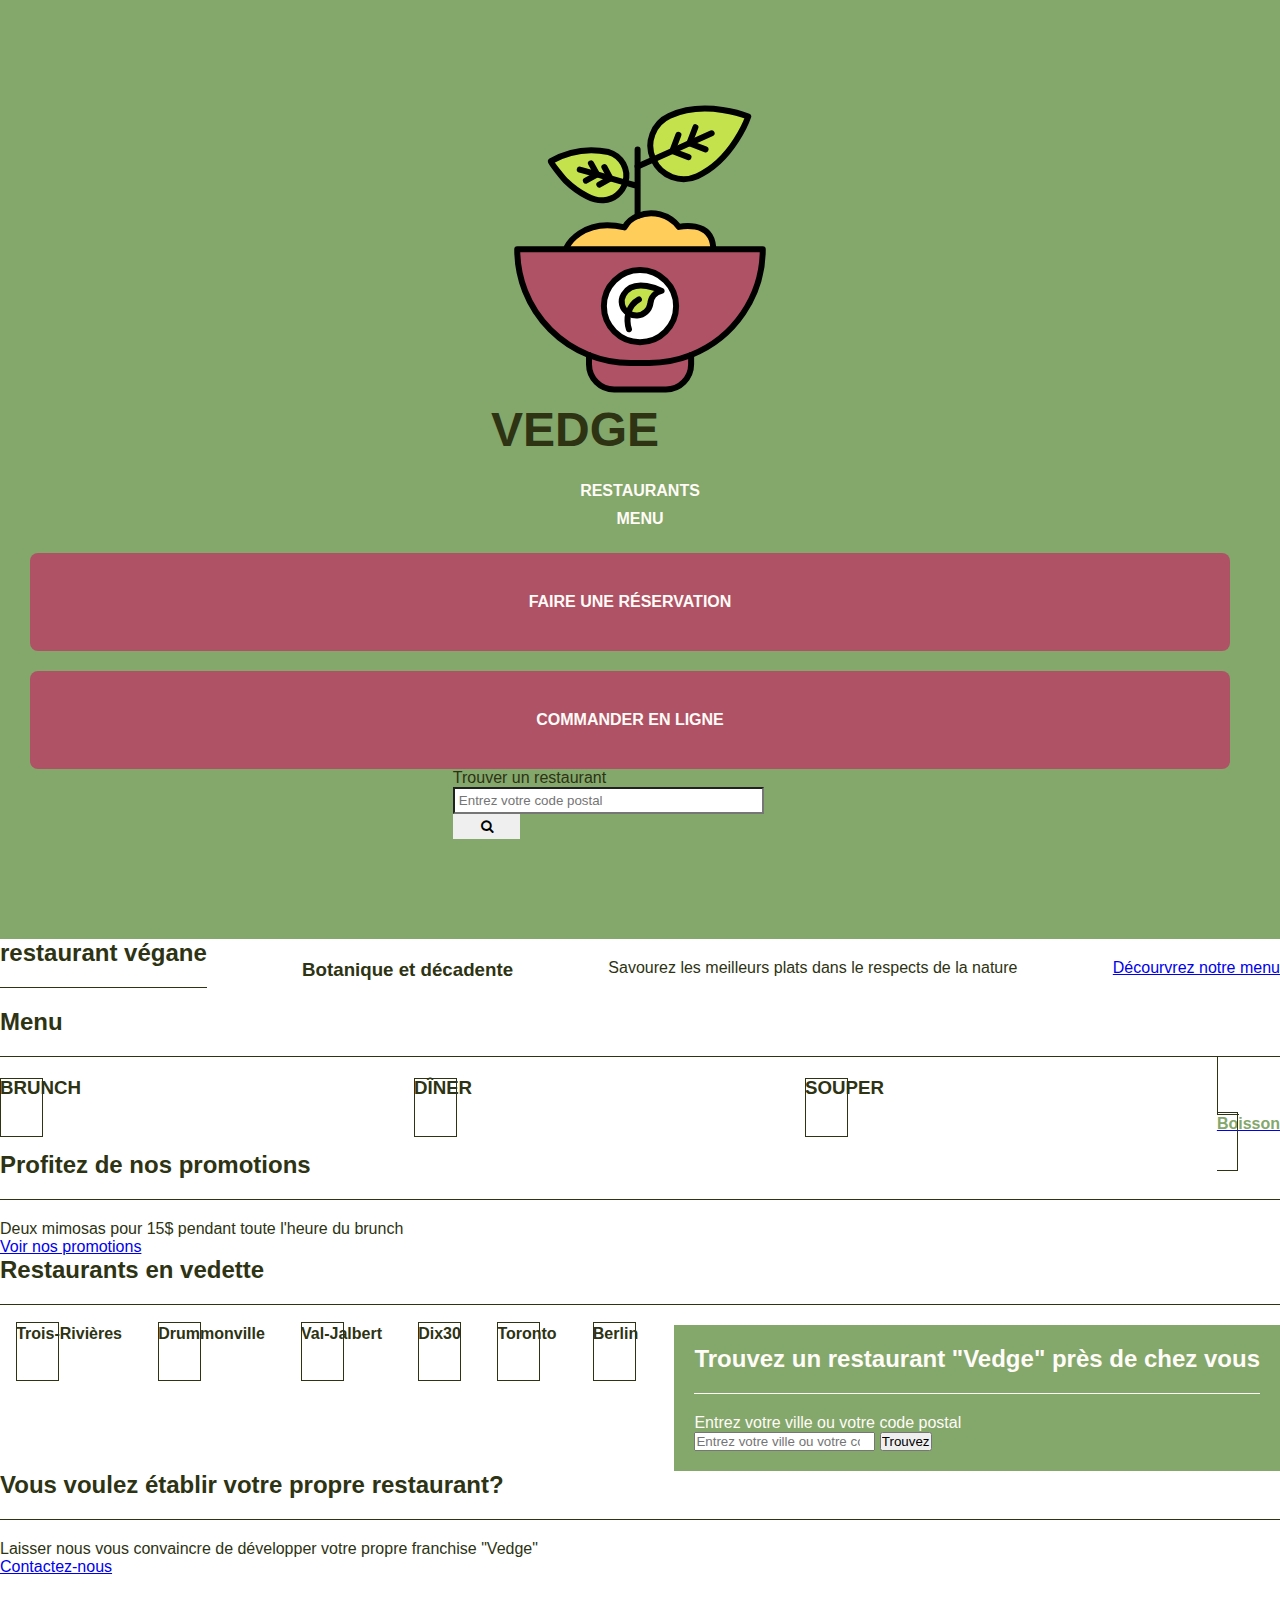
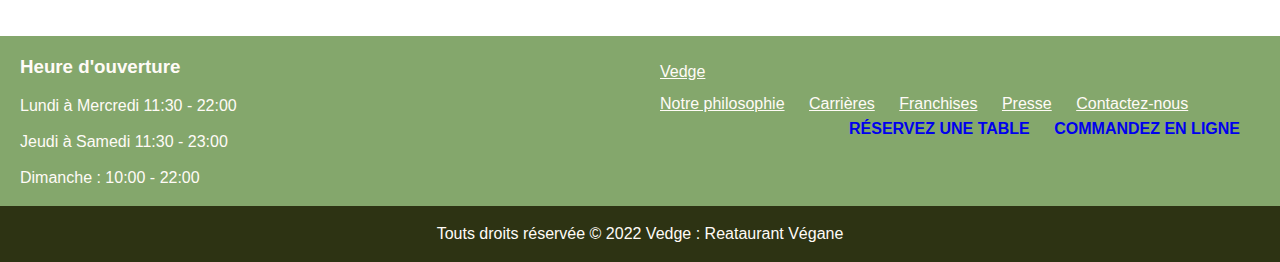
<file: index.html>
<!DOCTYPE html>
<html lang="fr">
  <head>
    <meta charset="UTF-8">
    <meta name="viewport" content="width=device-width, initial-scale=1.0">
    <link rel="shortcut icon" href="logo-vedge.ico" type="image/x-icon"> 
    <link rel="stylesheet" href="https://cdnjs.cloudflare.com/ajax/libs/font-awesome/4.7.0/css/font-awesome.min.css">
    <link rel="stylesheet" href="assets/css/main.css">
    <link rel="stylesheet" href="assets/css/mediaqueries.css">
    <title>Vedge : Restaurant Végane</title>
  </head>
  <body>
    <header>
    <!-- navigation =================================================================================================-->
      <nav>
        <header>
          <a href="index.html"><img src="assets/image/logo-vedge.svg" alt="Logo du restaurant Vedge"></a>
          <h1>Vedge</h1>
        </header>
        <div class="sousMenu">
          <a  href="#">Restaurants</a>
          <div>
            <a href="#">Trois-Rivières</a>
            <a href="#">Drummondville</a>
            <a href="resto-valjalbert.html">Val-Jalbert</a>
            <a href="#">Dix30</a> 
            <a href="#">Toronto</a> 
            <a href="#">Berlin</a>
          </div>
        </div>
        <div class="sousMenu">
          <a  href="#">Menu</a>
          <div>
            <a href="#">Brunch</a>
            <a href="#">Dîner</a>
            <a href="#">Souper</a>
            <a href="#">Boisson</a> 
          </div>
        </div>
        <a class="callToAction"  href="#">Faire une réservation</a>
        <a class="callToAction" href="#">Commander en ligne</a>
        <form class="formNav">
          <label for="search">Trouver un restaurant</label>
          <input type="text" id="search" placeholder="Entrez votre code postal">
          <button type="submit"><i class="fa fa-search"></i></button>
        </form>
      </nav>
   </header>
   <main>
      <!-- section 1 : Photo d'accueil==================================================================-->
      <section class="bgImg">
        <div class="container">
            <h2>restaurant végane</h2>
            <h3>Botanique et décadente</h3>
            <p>Savourez les meilleurs plats dans le respects de la nature</p>
            <a href="#">Décourvrez notre menu</a>
        </div>
      </section>
      <!-- section 2 :(monajout) categorie de menu ======================================================-->
      <section>
        <h2>Menu</h2>
        <div class="container">
          <section class="cartegorie">
            <header>
              <h3>Brunch</h3>
            </header>
            <a href="#">
              <img src="[data-uri]" alt="Image">
            </a>
          </section>
          <section class="cartegorie">
            <header>
              <h3>Dîner</h3>
            </header>
            <a href="#">
              <img src="[data-uri]" alt="Image">
            </a>
          </section>
          <section class="cartegorie">
            <header>
              <h3>Souper</h3>
            </header>
            <a href="#">
              <img src="[data-uri]" alt="Image">
            </a>
          </section>
          <section class="cartegorie">
            <a href="#">
              <img src="[data-uri]" alt="Image">
              <h4>Boisson</h4>
            </a>
          </section>
        </div>
      </section>
    <!-- section 3 : promotion =========================================================================-->
    <section class="bgImg">
      <header>
        <h2>Profitez de nos promotions</h2>
      </header>
      <p>Deux mimosas pour 15$ pendant toute l'heure du brunch</p>
      <a href="#">Voir nos promotions</a>
    </section>
    <!-- section 4 : Restaurant vedette =================================================================-->
    <section>
      <header>
        <h2>Restaurants en vedette</h2>
      </header>
      <div class="container restoContainer">
        <div class="resto">
          <section class="cartegorie">
            <header>    
              <h4>Trois-Rivières</h4>
            </header>
            <a href="#">
              <img src="[data-uri]" alt="Image">
            </a>
          </section>
          <section class="cartegorie">
            <header>    
              <h4>Drummonville</h4>
            </header>
            <a href="#">
              <img src="[data-uri]" alt="Image">
            </a>
          </section>
          <section class="cartegorie">
            <header>    
              <h4>Val-Jalbert</h4>
            </header>
            <a href="#">
              <img src="[data-uri]" alt="Image">
            </a>
          </section>
          <section class="cartegorie">
            <header>    
              <h4>Dix30</h4>
            </header>
            <a href="#">
              <img src="[data-uri]" alt="Image">
            </a>
          </section>
          <section class="cartegorie">
            <header>    
              <h4>Toronto</h4>
            </header>
            <a href="#">
              <img src="[data-uri]" alt="Image">
            </a>
          </section>
          <section class="cartegorie">
            <header>    
              <h4>Berlin</h4>
            </header>
            <a href="#">
              <img src="[data-uri]" alt="Image">
            </a>
          </section>
        </div>
        <section class="map">
          <header>
            <h2>Trouvez un restaurant "Vedge" près de chez vous</h2>
          </header>
          <p>Entrez votre ville ou votre code postal</p>
          <form>
            <input type="search" placeholder="Entrez votre ville ou votre code postal">
            <input  type="submit" value="Trouvez">
          </form>
        </section>
      </div>
    </section>
    <!-- section 5 : initation franchise ==============================================-->
    <section class="bgImg">
      <header>
        <h2>Vous voulez établir votre propre restaurant?</h2>
      </header>
      <p>Laisser nous vous convaincre de développer votre propre franchise "Vedge"</p>
      <a href="#">Contactez-nous</a>
    </section>
  </main>
    <!-- FOOTER ========================================================================-->
    <footer>
      <div class="container">
        <div>
          <h3>Heure d'ouverture</h3>
          <p>Lundi à Mercredi 11:30 - 22:00</p>
          <p>Jeudi à Samedi 11:30 - 23:00</p>
          <p>Dimanche : 10:00 - 22:00</p>
        </div>
        <div>
          <a href="index.html"><span>Vedge</span></a>
          <a href="philisophie.html">Notre philosophie</a>
          <a href="#">Carrières</a>
          <a href="#">Franchises</a>
          <a href="#">Presse</a>
          <a href="#">Contactez-nous</a>
          <div>
            <a class="callToAction" href="#">Réservez une table</a>
            <a class="callToAction"  href="#">Commandez en ligne</a>
          </div>
        </div>
      </div>
      <div class="copyright">
        <p>Touts droits réservée &copy; 2022 Vedge : Reataurant Végane </p>
      </div>
    </footer>
  </body>
</html>
</file>
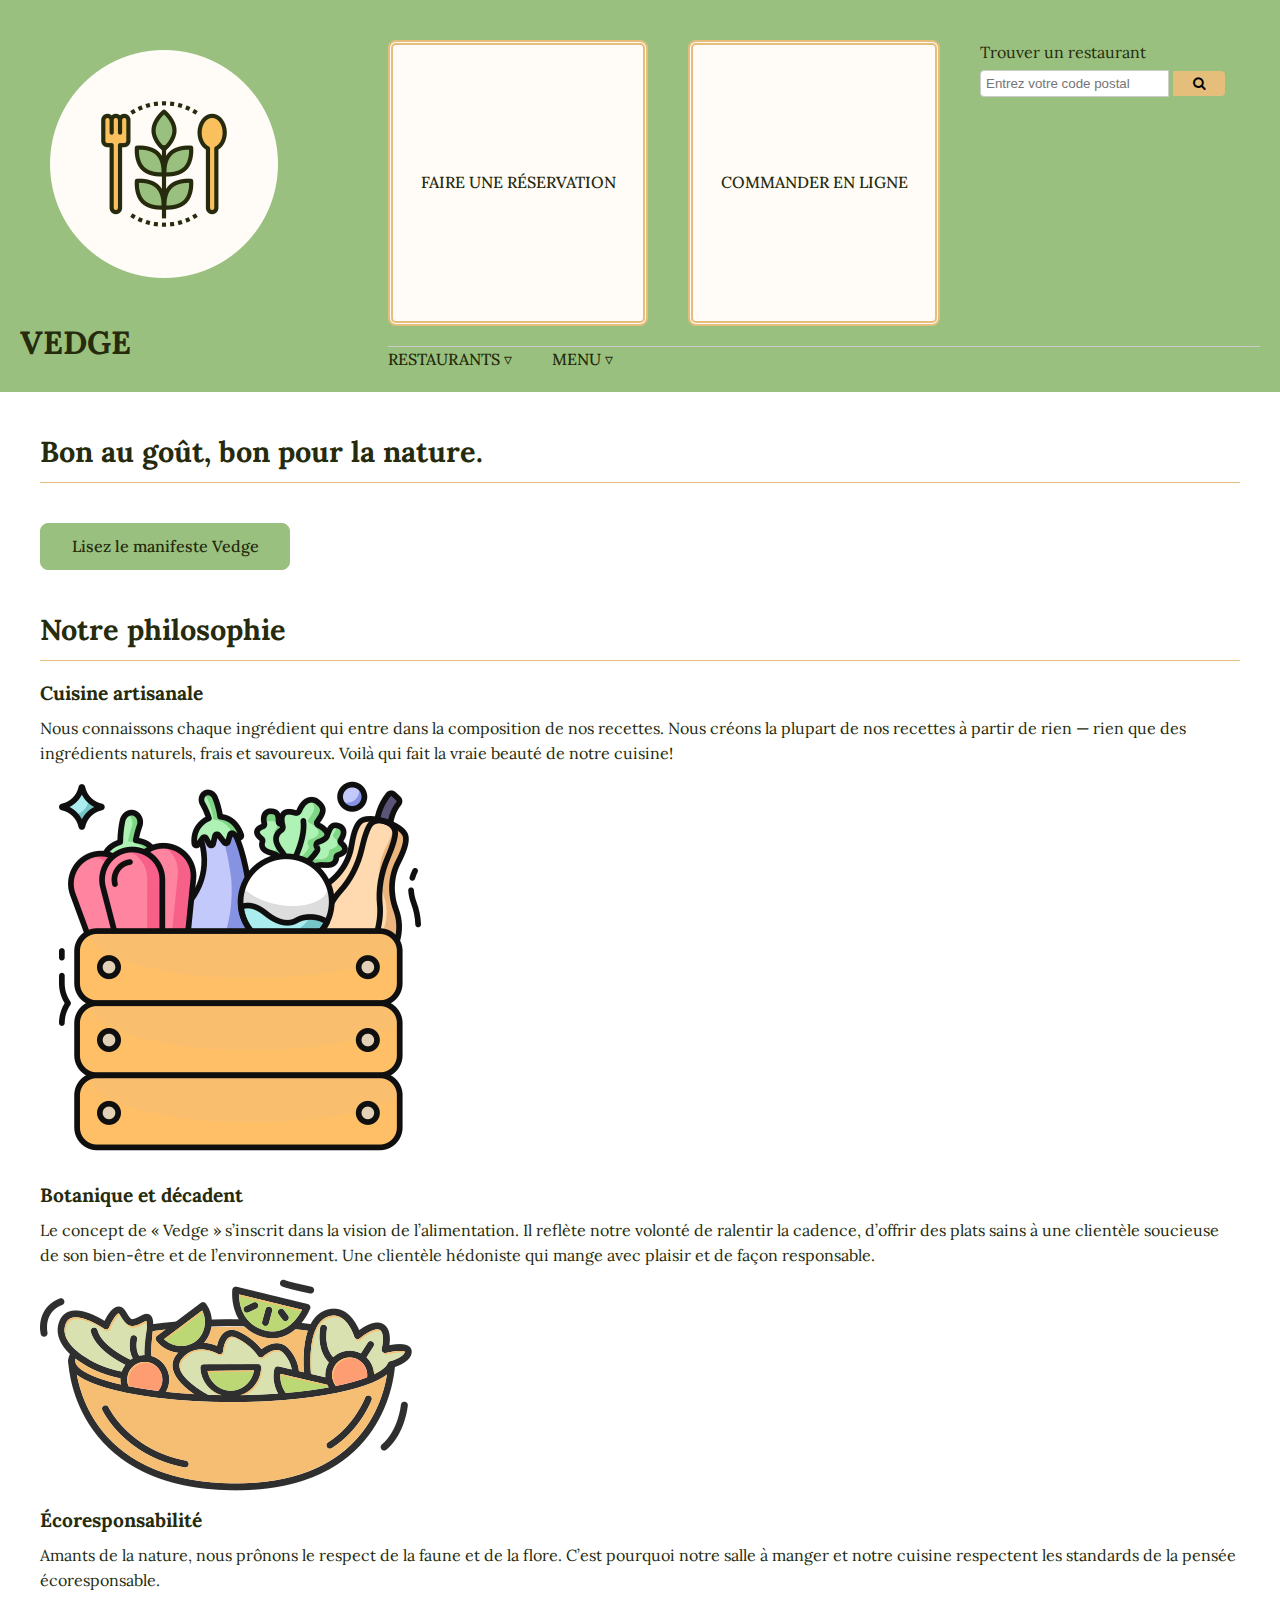
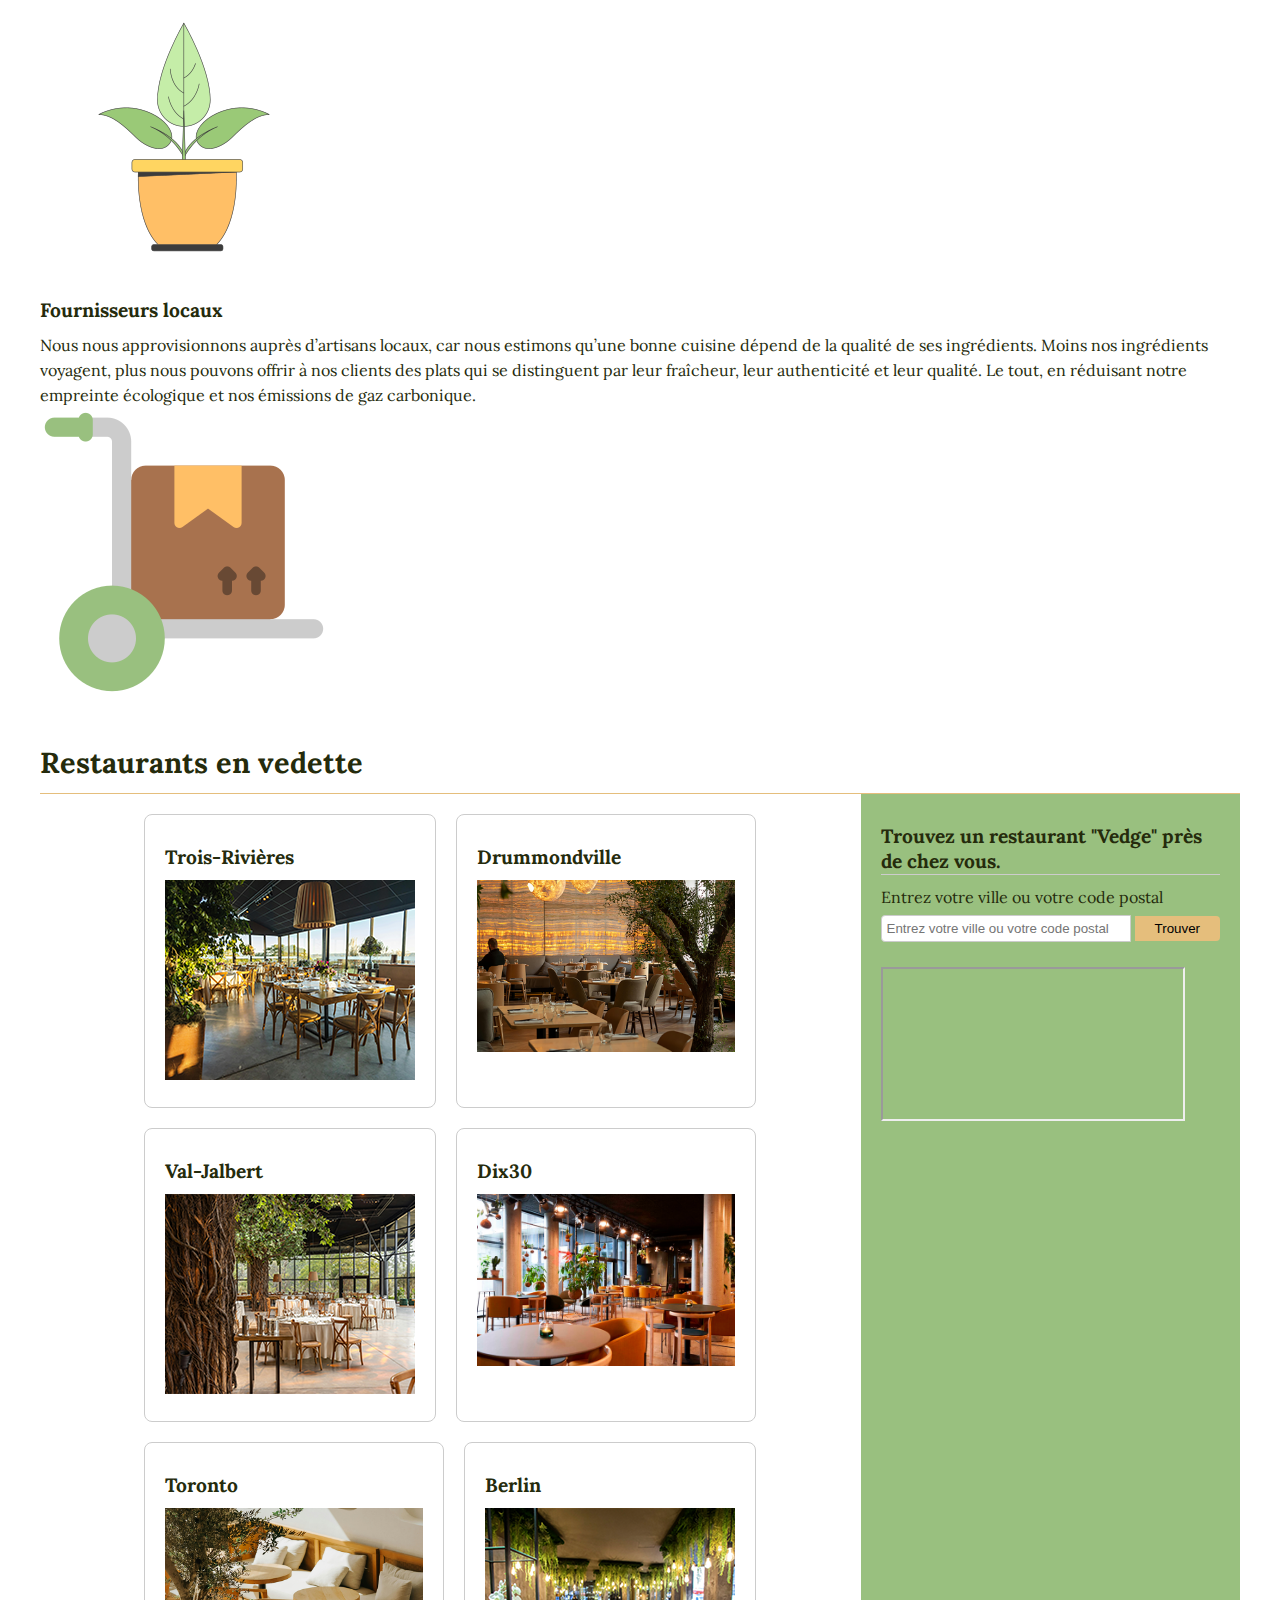
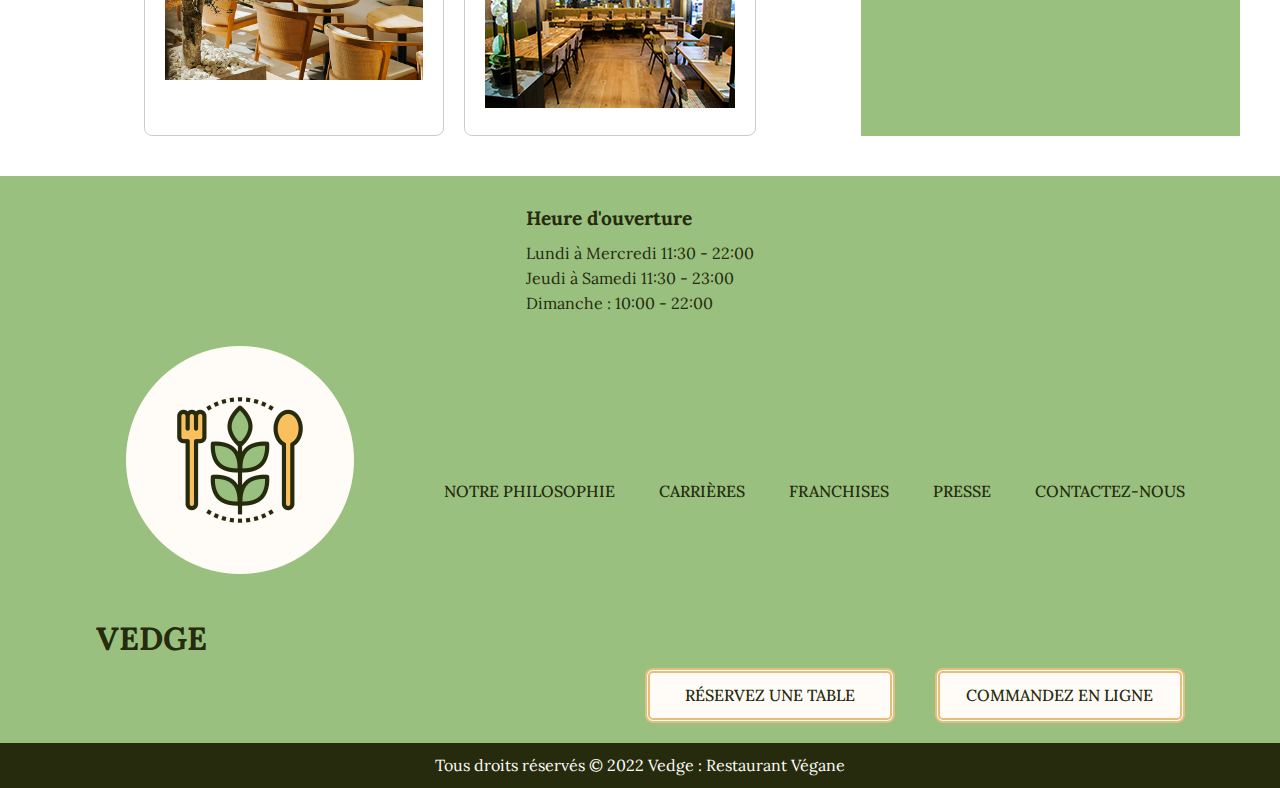
<file: notre-philosophie.html>
<!DOCTYPE html>
<html lang="fr">
  <head>
    <meta charset="UTF-8" />
    <meta name="viewport" content="width=device-width, initial-scale=1.0" />
    <meta name="description" content="Site internet du restaurant Vedge" />
    <meta
      name="keywords"
      content="restaurant, végane, végétalien, végétarien, vedge"
    />
    <meta name="author" content="Vedge" />
    <link rel="shortcut icon" href="logo.ico" type="image/x-icon" />
    <link
      rel="stylesheet"
      href="https://cdnjs.cloudflare.com/ajax/libs/font-awesome/4.7.0/css/font-awesome.min.css"
    />
    <link rel="preconnect" href="https://fonts.googleapis.com" />
    <link rel="preconnect" href="https://fonts.gstatic.com" crossorigin />
    <link
      href="https://fonts.googleapis.com/css2?family=Lora:ital,wght@0,400..700;1,400..700&display=swap"
      rel="stylesheet"
    />
    <link rel="stylesheet" href="assets/css/general.css" />
    <title>Notre philosophie: Restaurant Végane</title>
  </head>
  <body>
    <!-- navigation =================================================================================================-->
    <header class="entete">
      <a class="titre-logo" href="index.html">
        <img src="assets/image/logo-vedge.png" alt="Logo du restaurant Vedge" />
        <h1>Vedge</h1></a
      >
      <nav>
        <div class="menu-principal">
          <div class="sousMenu">
            <a href="#">Restaurants <span>&#9663;</span></a>
            <div>
              <a href="#">Trois-Rivières</a>
              <a href="#">Drummondville</a>
              <a href="./franchise-valJalbert.html">Val-Jalbert</a>
              <a href="#">Dix30</a>
              <a href="#">Toronto</a>
              <a href="#">Berlin</a>
            </div>
          </div>
          <div class="sousMenu">
            <a href="#">Menu <span>&#9663;</span></a>
            <div>
              <a href="#">Brunch</a>
              <a href="#">Dîner</a>
              <a href="#">Souper</a>
              <a href="#">Boisson</a>
            </div>
          </div>
        </div>
        <div class="entete-action">
          <a class="bouton-appelAction principal" href="#"
            >Faire une réservation</a
          >
          <a class="bouton-appelAction principal" href="#"
            >Commander en ligne</a
          >
          <form class="recherche" method="get">
            <label for="recherche">Trouver un restaurant</label>
            <div class="recherche-barre">
              <input
                name="recherche"
                type="text"
                id="recherche"
                placeholder="Entrez votre code postal"
              />
              <button type="submit">
                <span class="recherche-cache">trouver</span>
                <i class="fa fa-search"></i>
              </button>
            </div>
          </form>
        </div>
      </nav>
    </header>
    <main>
      <!-- section 1 : Accueil philosophie =================================================================-->
      <section class="fond-image fond-image-centre" id="fond-image-philosophie">
        <div class="boite">
          <header>
            <h2>Bon au goût, bon pour la nature.</h2>
          </header>
        </div>
        <a class="bouton-appelAction secondaire" href="#"
          >Lisez le manifeste Vedge</a
        >
      </section>
      <!-- section 2 : Notre Philosophie =================================================================-->
      <section class="article-colonne-conteneur">
        <header>
          <h2>Notre philosophie</h2>
        </header>
        <div class="article-centre-conteneur">
          <section>
            <header>
              <h3>Cuisine artisanale</h3>
            </header>
            <p>
              Nous connaissons chaque ingrédient qui entre dans la composition
              de nos recettes. Nous créons la plupart de nos recettes à partir
              de rien — rien que des ingrédients naturels, frais et savoureux.
              Voilà qui fait la vraie beauté de notre cuisine!
            </p>
          </section>
          <picture><img src="./assets/image/cuisine-artisanale.png" /></picture>
        </div>
        <div class="article-centre-conteneur">
          <section>
            <header>
              <h3>Botanique et décadent</h3>
            </header>
            <p>
              Le concept de « Vedge » s’inscrit dans la vision de
              l’alimentation. Il reflète notre volonté de ralentir la cadence,
              d’offrir des plats sains à une clientèle soucieuse de son
              bien-être et de l’environnement. Une clientèle hédoniste qui mange
              avec plaisir et de façon responsable.
            </p>
          </section>
          <picture><img src="./assets/image/botanique.png" /></picture>
        </div>
        <div class="article-centre-conteneur">
          <section>
            <header>
              <h3>Écoresponsabilité</h3>
            </header>
            <p>
              Amants de la nature, nous prônons le respect de la faune et de la
              flore. C’est pourquoi notre salle à manger et notre cuisine
              respectent les standards de la pensée écoresponsable.
            </p>
          </section>
          <picture><img src="./assets/image/ecoresponsabilite.png" /></picture>
        </div>
        <div class="article-centre-conteneur">
          <section>
            <header>
              <h3>Fournisseurs locaux</h3>
            </header>
            <p>
              Nous nous approvisionnons auprès d’artisans locaux, car nous
              estimons qu’une bonne cuisine dépend de la qualité de ses
              ingrédients. Moins nos ingrédients voyagent, plus nous pouvons
              offrir à nos clients des plats qui se distinguent par leur
              fraîcheur, leur authenticité et leur qualité. Le tout, en
              réduisant notre empreinte écologique et nos émissions de gaz
              carbonique.
            </p>
          </section>
          <picture><img src="./assets/image/fournisseur.png" /></picture>
        </div>
      </section>
      <!-- section 3 : Restaurant vedette =================================================================-->
      <section class="restaurants-plan">
        <header>
          <h2>Restaurants en vedette</h2>
        </header>
        <div class="restaurant-plan-conteneur">
          <div class="conteneur-carte">
            <section class="carte-simple">
              <h3>Trois-Rivières</h3>
              <a href="#">
                <img
                  src="./assets/image/trois-rivieres.png"
                  alt="Restaurant Vedge à Trois-Rivières"
                />
              </a>
            </section>
            <section class="carte-simple">
              <h3>Drummondville</h3>
              <a href="#">
                <img
                  src="./assets/image/drummondville.png"
                  alt="Restaurant Vedge à Drummondville"
                />
              </a>
            </section>
            <section class="carte-simple">
              <h3>Val-Jalbert</h3>
              <a href="#">
                <img
                  src="./assets/image/val-jalbert.png"
                  alt="Restaurant Vedge à Val-Jalbert"
                />
              </a>
            </section>
            <section class="carte-simple">
              <h3>Dix30</h3>
              <a href="#">
                <img
                  src="./assets/image/dix30.png"
                  alt="Restaurant Vedge au Dix30"
                />
              </a>
            </section>
            <section class="carte-simple">
              <h3>Toronto</h3>
              <a href="#">
                <img
                  src="./assets/image/toronto.png"
                  alt="Restaurant Vedge à Toronto"
                />
              </a>
            </section>
            <section class="carte-simple">
              <h3>Berlin</h3>
              <a href="#">
                <img
                  src="./assets/image/berlin.png"
                  alt="Restaurant Vedge à Berlin"
                />
              </a>
            </section>
          </div>
          <section class="plan">
            <header>
              <h3>Trouvez un restaurant "Vedge" près de chez vous.</h3>
            </header>
            <form class="recherche" method="get">
              <label for="trouver"
                >Entrez votre ville ou votre code postal</label
              >
              <div class="recherche-barre">
                <input
                  name="trouver"
                  type="text"
                  id="trouver"
                  placeholder="Entrez votre ville ou votre code postal"
                />
                <button type="submit">Trouver</button>
              </div>
            </form>
            <!-- Iframe pour Google plans -->
            <figure class="conteneur-plan">
              <iframe
                src="https://www.google.com/maps/embed?pb=!1m18!1m12!1m3!1d223469.45138822172!2d-73.9723771579288!3d45.55825567122121!2m3!1f0!2f0!3f0!3m2!1i1024!2i768!4f13.1!3m3!1m2!1s0x4cc91a43a352df5b%3A0x69b2b7fb6c020d9e!2sMontr%C3%A9al%2C%20QC!5e0!3m2!1sfr!2sca!4v1700000000000"
                title="Carte interactive de Montréal"
              >
              </iframe>
            </figure>
          </section>
        </div>
      </section>
    </main>
    <!-- FOOTER ========================================================================-->
    <footer class="bas-page">
      <div class="bas-page-conteneur">
        <section class="horaire">
          <h3>Heure d'ouverture</h3>
          <p>Lundi à Mercredi 11:30 - 22:00</p>
          <p>Jeudi à Samedi 11:30 - 23:00</p>
          <p>Dimanche : 10:00 - 22:00</p>
        </section>
        <nav>
          <div>
            <div>
              <a class="titre-logo" href="index.html">
                <img
                  src="./assets/image/logo-vedge.png"
                  alt="Logo du restaurant Vedge"
                />
                <h1>Vedge</h1>
              </a>
            </div>
            <div class="menu-secondaire">
              <a href="./notre-philosophie.html">
                <img
                  class="puce"
                  src="./assets/image/fleur.png"
                  alt="fleur jaune"
                />
                Notre philosophie
              </a>
              <a href="#">
                <img
                  class="puce"
                  src="./assets/image/fleur.png"
                  alt="fleur jaune"
                />
                Carrières
              </a>
              <a href="#">
                <img
                  class="puce"
                  src="./assets/image/fleur.png"
                  alt="fleur jaune"
                />
                Franchises
              </a>
              <a href="#">
                <img
                  class="puce"
                  src="./assets/image/fleur.png"
                  alt="fleur jaune"
                />
                Presse
              </a>
              <a href="#">
                <img
                  class="puce"
                  src="./assets/image/fleur.png"
                  alt="fleur jaune"
                />
                Contactez-nous
              </a>
            </div>
          </div>
          <div>
            <a class="bouton-appelAction principal" href="#"
              >Réservez une table</a
            >
            <a class="bouton-appelAction principal" href="#"
              >Commandez en ligne</a
            >
          </div>
        </nav>
      </div>
      <div class="droits-reserves">
        <p>Tous droits réservés &copy; 2022 Vedge : Restaurant Végane</p>
      </div>
    </footer>
  </body>
</html>
</file>
<file: assets/css/main.css>
@import url("variable.css");
@import url("bouton-lien.css");
/* Règles génériques -----------------------  ==== ref = M.Charpentier*/

/* Rétablir les marges intérieures & extérieures sur tout */
* {
  margin: 0;
  padding: 0;
}

/* Rythme vertical de base pour tous les éléments de contenu */
* + p,
* + img,
* + a,
* + small * + h1,
* + h2,
* + h3,
* + h4,
* + h5,
* + h6 {
  margin-top: var(--rythme-base);
}

/* Base typographique à être héritée ==== ref = M.Charpentier*/
html {
  font-family: -apple-system, BlinkMacSystemFont, "Segoe UI", Roboto, Helvetica,
    Arial, sans-serif;
  line-height: var(--interligne-base);
  color: var(--couleur-texte);
}

/* Interlignage propre aux titres
			(moins espacé que le contenu courant) */
h1,
h2,
h3,
h4 {
  line-height: var(--interligne-titre);
}

/* Base « prototype » pour les éléments en ligne 
			utilisés seuls (sans parent textuel — p. ex. <p>) */

/* Règles spécifiques des éléments de contenu ----------------------- */

/* Intervention graphique séparant clairement les titres du contenu les suivant */
h2 {
  border-bottom: 1px solid var(--couleur-texte);
  padding-bottom: var(--rythme-base);
  margin-bottom: var(--rythme-base);
}

/* Règles générales des sections de contenu ==============================================================================*/

/* Rythme vertical espacé pour bien dégagerles principaux conteneurs de contenu */
body > section {
  margin-top: var(--rythme-tres-espace);
}

/* Limiter et centrer les principales sections de contenu */
body > section {
  max-width: 100rem;
  margin-left: auto;
  margin-right: auto;
  padding-left: var(--rythme-base);
  padding-right: var(--rythme-base);
}

/* Rythme vertical de base pour les éléments de section */
body > section > * + * {
  margin-top: var(--rythme-base);
}

body > section.bgImg {
  padding: var(--rythme-tres-espace) var(--rythme-base);
}

body > section.bgImg h2 {
  border-bottom: none;
  padding-bottom: 0;
  margin-bottom: var(--rythme-base);
}

body > section.bgImg h4 {
  margin-top: 0;
  margin-bottom: var(--rythme-espace);
}

body > section.bgImg {
  text-align: center;
}

/* Règle générale header --------------------------------------------------------*/

/* Conteneur spécifique : Entête principale -----ref=M.Charpentier------------------ */

/* Donner un style « boîte de couleur »et forcer la pleine largeur (ie : full bleed) */
body > header {
}

/* Règle générale menu principal --------------------------------------------------------*/

nav {
  display: flex;
  flex-direction: row;
  align-items: center;
  align-content: stretch;
  padding: var(--rythme-base);
}

nav > * {
  flex-basis: calc(16%);
}

nav a {
  display: inline-block;
  width: 100%;
  text-align: center;
  background: none;
  color: var(--couleur-background);
  padding: 5px;
  position: relative;
  /* margin: 0; */ /* Supprimer la marge de sécurité */
  box-sizing: border-box;
  text-decoration: none;
  text-transform: uppercase;
  font-weight: 600;
  border-radius: 0;
}

nav a:hover {
  color: var(--couleur-texte);
  background: none;
}

nav a.callToAction {
  background: var(--couleur-secondaire);
  margin-right: var(--rythme-base); /* AVANT margin: 0 1em 0 0; */
  border-radius: 8px;
  padding: var(--rythme-serre);
}

nav a.callToAction:hover {
  background: var(--couleur-tertiaire);
  color: var(--couleur-background);
}

/*Header*/
body > header {
  min-height: 50vh;
  padding: var(--rythme-espace) var(--rythme-base);
  background-color: var(--couleur-primaire);
}

.titreLogo {
  display: flex;
  flex-direction: row;
  background-color: var(--couleur-primaire);
  align-items: baseline;
  gap: var(--rythme-serre);
}
.titreLogo img {
  width: 50px;
}
.titreLogo h1 {
  font-size: var(--taille-police-gros);
  font-weight: var(--epaisseur-police-gras);
  line-height: var(--interligne-logo);
  text-transform: uppercase;
  transition: all;
}
.titreLogo:hover {
  background-color: var(--couleur-primaire);
}
.titreLogo:hover h1 {
  font-weight: var(--epaisseur-police-tres-gras);
  color: var(--couleur-tertiaire);
}

nav div:first-child {
  text-align: center;
}

nav div:first-child a {
  background: none;
  color: var(--couleur-background);
  padding: 0;
  text-align: left;
}

nav div a span {
  line-height: var(
    --interligne-logo
  ); /* hauteur de la zone du logo pour aller avec la zone des element du menu*/
}

/*Sous-menu*/
nav div.sousMenu {
  position: relative;
}

nav div.sousMenu > div {
  display: none;
  position: absolute;
  padding: var(--rythme-base) 0;
  width: 100%;
  top: 2em; /*position du menu pour arriver en bas du lien parent*/
  left: 0;
  background-color: var(--couleur-primaire);
}

nav div.sousMenu:hover > div {
  display: block;
}

nav div.sousMenu > div:hover {
  display: block;
}

/*formulaire dansla navigation*/
/* nav form{
			margin-top:-6px; /*Corrigez l'alignement
		  }
	 */

nav form input[type="text"] {
  float: left;
  padding: 4px;
  /* margin: 0; */ /* Supprimer la marge de sécurité */
  width: 80%;
  border-bottom-right-radius: 0;
  border-top-right-radius: 0;
}

nav form button {
  float: left;
  width: 18%;
  padding: 0.375em 0.75em;
  border: none;
  cursor: pointer;
  border-bottom-left-radius: 0;
  border-top-left-radius: 0;
}

/* Règles générales des grilles ---------------------- */

.container {
  display: flex;
  justify-content: space-between;
  gap: var(--gouttiere);
}

/* Largeur de base de tout enfant de la grille */
.container > div {
  width: calc(25% - 20px);
}

/* Dimensions de base de toute image (vide) interne */
body > section > div img {
  height: 12rem;
  width: 100%;
  box-sizing: border-box;
}

/*lien categorie item grille*/
.cartegorie a {
  background: none;
  border: 1px solid var(--couleur-texte);
  padding: var(--rythme-base);
  width: 100%;
  box-sizing: border-box;
  /*box-shadow: rgba(0, 0, 0, 0.35) 0px 5px 15px;*/
}

.cartegorie a h4 {
  color: var(--couleur-primaire);
  padding: 0;
}

.cartegorie a:hover {
  background: none;
  border: var(--couleur-secondaire) solid 2px;
  /*Ajout d'une bordure sur le survol afin de remplacer le boz-shadow*/
}

.cartegorie a:hover h4 {
  color: var(--couleur-secondaire);
}

/*header specifique header ===================================================================== */

/* Permettre aux enfants de l'entête de croître */
body > header > * {
  flex-grow: 1;
}

header .container > div {
  width: calc(100% - 20px);
}

body > header {
  display: flex;
  align-items: center;
  justify-content: center;
}

header h1 {
  font-size: 3em;
  font-weight: 900;
  text-transform: uppercase;
  margin-bottom: var(--rythme-base);
}

header h3 {
  /* margin-top:0; /* Supprimer la marge de sécurité */
  font-weight: 700;
  text-transform: uppercase;
}

/* header h4{
			/* margin-top:0; /* Supprimer la marge de sécurité 
			
		} */

/*Grille Trouver un restaurant ===================================================================== */
.resto {
  display: flex;
  flex-grow: 1;
  flex-wrap: wrap;
  justify-content: space-evenly;
  gap: var(--gouttiere);
}

.resto > div {
  width: calc(33.33% - 20px);
}

/*Zone trouver un resto*/
.map {
  background-color: var(--couleur-primaire);
  padding: var(--rythme-base);
  color: var(--couleur-background);
  /* margin-top:-20px;pour coller la division sur la section */
}

.map h2 {
  color: var(--couleur-background);
  border-bottom: 1px solid var(--couleur-background);
}

/* Grille article ===================================================================== */

article {
  display: flex;
  gap: var(--gouttiere);
  margin-bottom: var(--rythme-espace);
  margin-top: var(--rythme-espace);
}

article img {
  min-width: 50%;
  height: 15rem;
  margin-top: 0;
}

article p {
  font-size: 1.1em;
  line-height: 2em;
}

/* Grille menu resto ===================================================================== */
.menuResto a {
  width: calc(100% - 40px);
  min-height: 22.5em; /*categorie tous de la meme hauteur pour l'alignement*/
  text-align: center;
}

.menuResto p {
  margin-top: var(--rythme-base);
  padding: 0 var(--rythme-espace);
  color: var(--couleur-texte);
}

/* Grille galerie ===================================================================== */
.galerie {
  display: flex;
  flex-wrap: wrap;
  flex-direction: row;
  flex-flow: row wrap;
  margin: 0 auto;
}

.galerie > div {
  flex: auto;
  min-width: 150px;
  /* margin-top:0; /* Supprimer la marge de sécurité */
  border: 2px #fff solid;
}

/*variation taille image pour le bien du protoype*/
.galerie > div:nth-child(even) {
  min-width: 350px;
}

.galerie > div:nth-child(3) {
  min-width: 600px;
}

.galerie > div:nth-child(6) {
  min-width: 900px;
}

/* Grille groupe ===================================================================== */
.group {
  display: flex;
  flex-wrap: wrap;
  justify-content: space-between;
}

.group > div {
  width: calc(33% - 20px);
  margin-bottom: 0;
}

.group > div img {
  margin-top: -20px;
  height: 20rem;
}

.group > div:first-child {
  flex-grow: 2;
}

.group ul {
  margin: var(--rythme-espace);
}

/* Grille témoignage ===================================================================== */

.temoignage {
  justify-content: start;
}

.temoignage > div:last-child {
  flex-grow: 2;
}

.temoignage > div:first-child {
  text-align: center;
}

.temoignage > div:first-child img {
  border-radius: 50%;
  width: 10rem;
}

/* Pied de page ===================================================================== */

body > footer {
  margin: 60px 0 0 0;
  color: var(--couleur-background);
  background-color: var(--couleur-primaire);
}

footer div.container {
  display: flex;
  flex-direction: row;
  flex-wrap: wrap;
  justify-content: space-between;
  align-items: stretch;
  align-content: center;
  gap: var(--gouttiere);
  padding: var(--rythme-base);
}

footer div.container > div {
  width: calc(50% - 20px);
}

footer div.container div:last-child a:first-child:not(.callToAction) {
  display: block;
}

footer div.container div:last-child div:last-child {
  text-align: right;
}

footer a:not(.callToAction) {
  padding: 0;
  margin: 0 var(--rythme-base) 0 0;
  line-height: 2em;
  background: none;
  color: var(--couleur-background);
}

footer a.callToAction {
  margin: var(--rythme-base) var(--rythme-base) 0 0;
  text-align: center;
  text-decoration: none;
  text-transform: uppercase;
  font-weight: 600;
}

footer p {
  line-height: 1em;
}

/*copyright*/
footer div.copyright {
  background: var(--couleur-texte);
  padding: var(--rythme-base) 0;
}
footer div.copyright p {
  color: var(--couleur-background);
  text-align: center;
}
</file>
<file: assets/css/mediaqueries.css>
/* Écran de 1330px et moins---------------------------------------------------------- */
@media screen and (max-width: 1330px) {
	/*navigation=================*/
	/*nav {
		flex-wrap: wrap;
		justify-content: flex-start;
		align-items: center;
	}
	nav div:first-child {
		flex-basis: auto;
		margin-right: 20px;
		order: 1;
	}
	nav a.callToAction {
		flex-basis: calc(25%);
		padding: 8px;
		order: 3;
	}
	nav div.sousMenu {
		flex-basis: calc(50%);
		order: 4;
		border-top: 1px #333 solid;
		margin-top: 10px;
	}
	nav form {
		flex-grow: 2;
		order: 2;
	}*/

    header > nav {
        flex-direction: column;
        width: 100%;
    }
    
    .entete-action {
        margin: var(--rythme-base) ;
        width: 100%;
        display: flex;
	
    }
    
    .menu-principal {
        order: 4;
        width: 100%;
        border-top: 1px solid #333;
    }
    
    .recherche {
        order: 1;
    }
    
    .appelAction.principal {
        flex-grow: 1;
        order: 2;
    }
	
}
/* Écran de 900px et moins---------------------------------------------------------- */
@media screen and (max-width: 900px) {
	/*blockquote {
		font-size: 1em;
		line-height: 1.5em;
	}
	article img {
		height: 20rem;
	}
	
	nav {
		flex-direction: column;
		justify-content: center;
		align-items: stretch;
	}
	nav>* {
		border-top: 1px #333 solid;
	}
	nav div:first-child {
		border-top: none;
	}
	nav div:first-child a {
		text-align: center;
	}
	nav a.callToAction {
		background-color: transparent;
		border-radius: 0;
		order: 3;
	}
	nav a.callToAction:hover {
		background-color: transparent;
		color: rgb(131, 167, 107);
		;
	}
	nav div.sousMenu {
		flex-basis: calc(50%);
		order: 2;
		margin-top: 10px;
	}
	nav form {
		display: none;
	}
	nav div.sousMenu:hover>div {
		display: none;
	}
	nav div.sousMenu>div:hover {
		display: block;
	} 
		*/ 

	body > header {
		flex-direction: column;
		gap: 0;
		text-align: center;	
		padding: var(--rythme-tres-serre);
	}
	  
	header > nav {
		width: 100%;
		flex-direction: column;
	}
	  
	header > nav > div {
		flex-direction: column;
		gap: 0;
	}
	.entete-action{
		margin:0;
	}
	  
	.sousMenu {
		padding: var(--rythme-serre);
		border-top: 1px solid var(--couleur-texte);
	}

	.appelAction.principal {
		border-radius: 0;
		border: none;
		background-color: transparent;
		border-top: 1px solid var(--couleur-texte);
	}
	  
	.appelAction.principal:hover {
		color: var(--couleur-secondaire);
	}

	header > nav div.sousMenu:hover > div {
		display: none;
	}
	 nav > div:first-child {
		border-top: none;
	}
	  
	.recherche {
		display: none;
	}
	
	/*grille flex general===========================*/
	body>section>div.container {
		flex-wrap: wrap;
		align-items: stretch;
		align-content: stretch;
		justify-content: center;
		gap:20px;
		
	}
	body>section>div.container>div {
		flex-grow: 1;
		flex-basis: calc(50% - 20px);
		
	}

	/*specifique resto vedette*/
	.restoContainer {
		flex-direction: column;
		justify-content: center;
	}
	body>section>div.container>div.resto {
		order: 2;
		flex-direction: row;
		justify-content: space-between;
		width: calc(100% - 20px);
	}
	body>section>div.container>div.resto>div.cartegorie {
		width: calc(50% - 20px);
	}
	body>section>div.container>div.map {
		order: 1;
		margin-top: 0;
		width: calc(100% - 100px);
	}
	/*Galerie*/
	/*variation taille image pour le bien du protoype*/
	.galerie>div:nth-child(even) {
		min-width: 150px;
	}
	.galerie>div:nth-child(3) {
		min-width: 300px;
	}
	.galerie>div:nth-child(6) {
		min-width: 425px;
	}
	footer>div.container {
		flex-direction: column-reverse;
		align-content: center;
	}
	footer>div.container>div:first-child {
		text-align: center;
	}
}

/* Écran de 550px et moins---------------------------------------------------------- */
@media screen and (max-width: 550px) {
	blockquote {
		margin-right: 0;
		margin-top: 20px;
	}
	/*petit ajustement alignement page resto Val-Jalbert section menu*/
	.menuResto div a {
		min-height: 350px;
	}
	/*ajustement page resto Val-Jalbert section groupe*/
	body>section>div.group {
		flex-direction: column;
		justify-content: center;
	}
	body>section>div.group>div {
		width: calc(100% - 20px);
		margin-bottom: 20px;
	}
	body>section>div.group div a {
		margin: 20px 0 0 0;
		width: calc(100% - 20px);
		text-align: center;
	}
	body>section>div.group>div img {
		margin: 20px 0 0 0;
		width: 100%
	}
	body>section>div.group>div.map {
		width: calc(100% - 60px);
	}
	/*ajustement page resto Val-Jalbert section temoignage*/
	body>section>div.temoignage {
		flex-direction: column;
	}
	body>section>div.temoignage>div {
		width: calc(100% - 20px);
		text-align: center;
	}
}

@media (min-width: 1600px) {
	.conteneur-cartes-simple {
	  justify-content: center; /* Centre les cartes si la page est très large */
	}
}
</file>
<file: assets/css/general.css>
@import url("entete.css");
@import url("titre-logo.css");
@import url("bouton-appelAction.css");
@import url("recherche.css");
@import url("fond-image.css");
@import url("conteneur-carte.css");
@import url("restaurants-plan.css");
@import url("bas-page.css");
/* Variables CSS -----------------------  ==== ref = M.Charpentier*/
:root {
  /* --- Espacement --- */
  --rythme-tres-serre: 5px;
  --rythme-serre: 10px;
  --rythme-base: 20px;
  --rythme-espace: 40px;
  --rythme-tres-espace: 80px;
  /* --- Couleurs --- */
  --couleur-fond: #fffbf7;
  --couleur-texte: #252b0c;
  --couleur-principale: #99c07f;
  --couleur-secondaire: #e5be7c;
  --couleur-bordure: #ccc;
  /* --- Interligne --- */
  --interligne-base: 1.5625em;
  --interligne-grand: 2.5rem;
  --interligne-logo: 1.78em;
  /* --- Police --- */
  --police-general: "Lora", sans-serif;
  /* --- Taille de police --- */
  --taille-police-normal: 1rem;
  --taille-police-moyen: 1.2rem;
  --taille-police-grand: 1.8rem;
  --taille-police-gros: 2rem;
  /* --- Epaisseur de police --- */
  --epaisseur-police-normale: 400;
  --epaisseur-police-gras: 500;
  --epaisseur-police-tres-gras: 700;
  /* Border-radius */
  --arrondi-petit: 4px;
  --arrondi-grand: 8px;
  /* Points de rupture (ne peuvent pas être utilisés comme variables, mais sont indiqués à titre informatif). */
  /* --ecran-petit: 768px;
     --ecran-moyen: 1170px;
     --ecran-large: 1450px; */
}

/* Règles génériques -----------------------  ==== ref = M.Charpentier*/

/* Rétablir les marges intérieures & extérieures sur tout */
* {
  margin: 0;
  padding: 0;
  box-sizing: border-box;
}

/* Base typographique à être héritée ==== ref = M.Charpentier*/
html {
  font-family: var(--police-general);
  line-height: var(--interligne-base);
  font-size: var(--taille-police-normal);
  color: var(--couleur-texte);
}

/* Lien */
a {
  text-decoration: none;
  color: var(--couleur-texte);
}

/* Navigation */
nav > div {
  display: flex;
  flex-direction: row;
  gap: var(--rythme-espace);
}

nav a {
  text-transform: uppercase;
  font-weight: var(--epaisseur-police-gras);
  align-content: center;
}

nav a:hover {
  text-decoration: underline;
}

/* Titre */
h1 {
  font-size: var(--taille-police-gros);
  font-weight: var(--epaisseur-police-tres-gras);
  line-height: var(--interligne-logo);
  text-transform: uppercase;
  transition: all;
}

h1:hover {
  text-decoration: underline;
}

h2 {
  border-bottom: 1px solid var(--couleur-secondaire);
  padding-bottom: var(--rythme-serre);
  margin-bottom: var(--rythme-base);
  font-size: var(--taille-police-grand);
  font-weight: var(--epaisseur-police-tres-gras);
  line-height: var(--interligne-grand);
}

h3 {
  font-size: var(--taille-police-moyen);
  margin: var(--rythme-serre) 0;
}

/*Autre*/

.texte-accentuation {
  font-size: var(--taille-police-moyen);
  font-weight: var(--epaisseur-police-gras);
}

/* MAIN */
main > section {
  margin: var(--rythme-espace);
}
</file>
